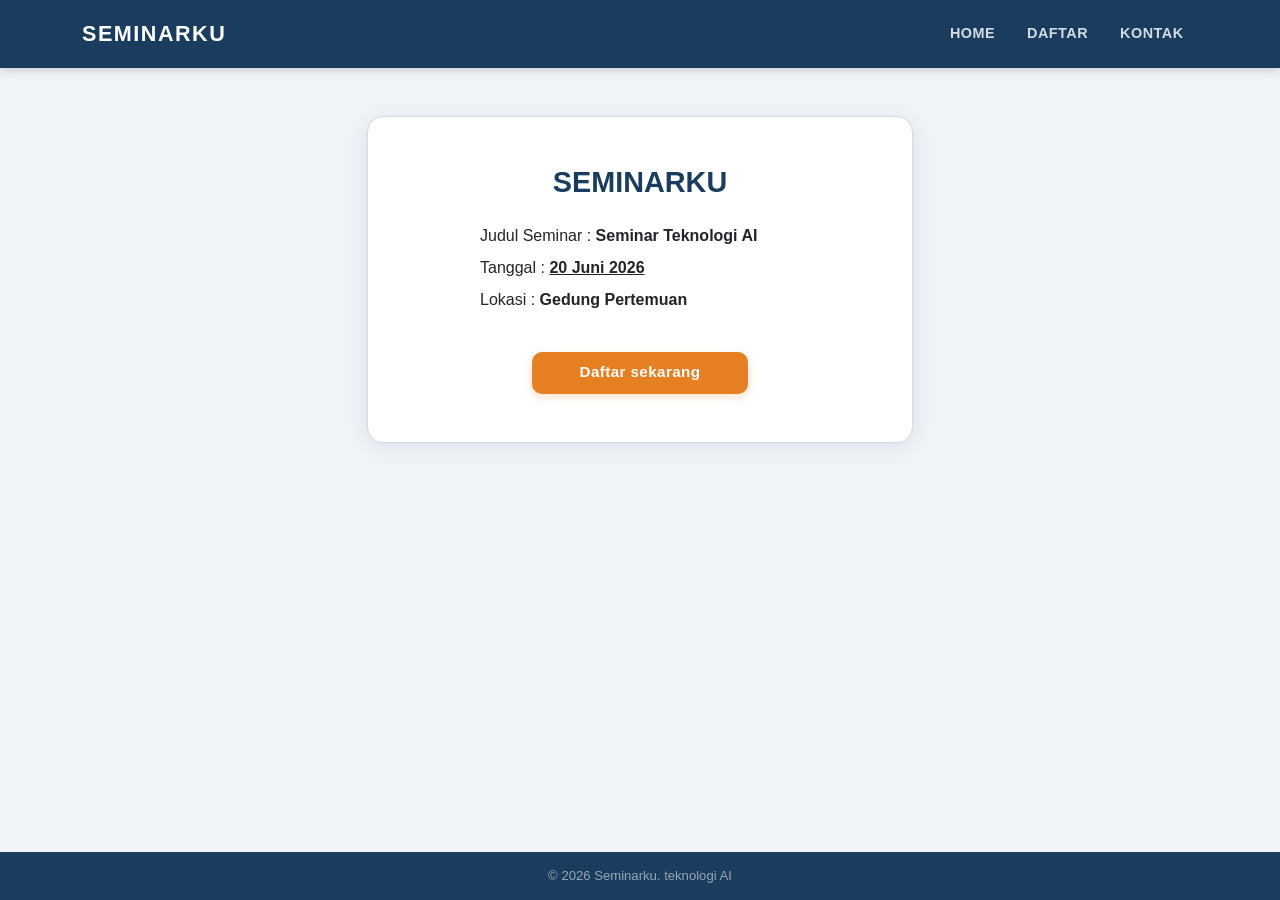
<file: index.html>
<!DOCTYPE html>
<html>
<head>
    <title>Seminarku - Halaman Utama</title>
    <link href="https://cdn.jsdelivr.net/npm/bootstrap@5.3.0/dist/css/bootstrap.min.css" rel="stylesheet">
    <link rel="stylesheet" href="project.css">
</head>
<body>

    <nav class="navbar navbar-expand-lg">
        <div class="container">
            <a class="navbar-brand" href="hal1.html">SEMINARKU</a>
            <button class="navbar-toggler" type="button" data-bs-toggle="collapse" data-bs-target="#navMenu">
                <span class="navbar-toggler-icon"></span>
            </button>
            <div class="collapse navbar-collapse" id="navMenu">
                <ul class="navbar-nav ms-auto">
                    <li class="nav-item"><a class="nav-link active" href="hal1.html">HOME</a></li>
                    <li class="nav-item"><a class="nav-link" href="daftar.html">DAFTAR</a></li>
                    <li class="nav-item"><a class="nav-link" href="kontak.html">KONTAK</a></li>
                </ul>
            </div>
        </div>
    </nav>

    <main class="container my-5">
        <div class="row justify-content-center">
            <div class="col-md-7 col-lg-6">

                <div class="card">
                    <div class="card-body text-center py-5 px-4">
                        <h1 class="fw-bold mb-4" style="font-size:1.8rem; color: var(--primary);">
                            SEMINARKU
                        </h1>

                        <div class="mb-4" style="text-align:left; max-width:320px; margin:0 auto;">
                            <p class="mb-2">Judul Seminar : <strong>Seminar Teknologi AI</strong></p>
                            <p class="mb-2">Tanggal : <strong> <U>20 Juni 2026</U></strong></p>
                            <p class="mb-2">Lokasi : <strong>Gedung Pertemuan</strong></p>
                        </div>

                        <a href="daftar.html" class="btn btn-primary-custom mt-3 px-5">
                            Daftar sekarang
                        </a>
                    </div>
                </div>

            </div>
        </div>
    </main>

    <footer class="footer">
        <div class="footer-bottom">&copy; 2026 Seminarku. teknologi AI</div>
    </footer>

    <script src="https://cdn.jsdelivr.net/npm/bootstrap@5.3.0/dist/js/bootstrap.bundle.min.js"></script>
</body>
</html>
</file>
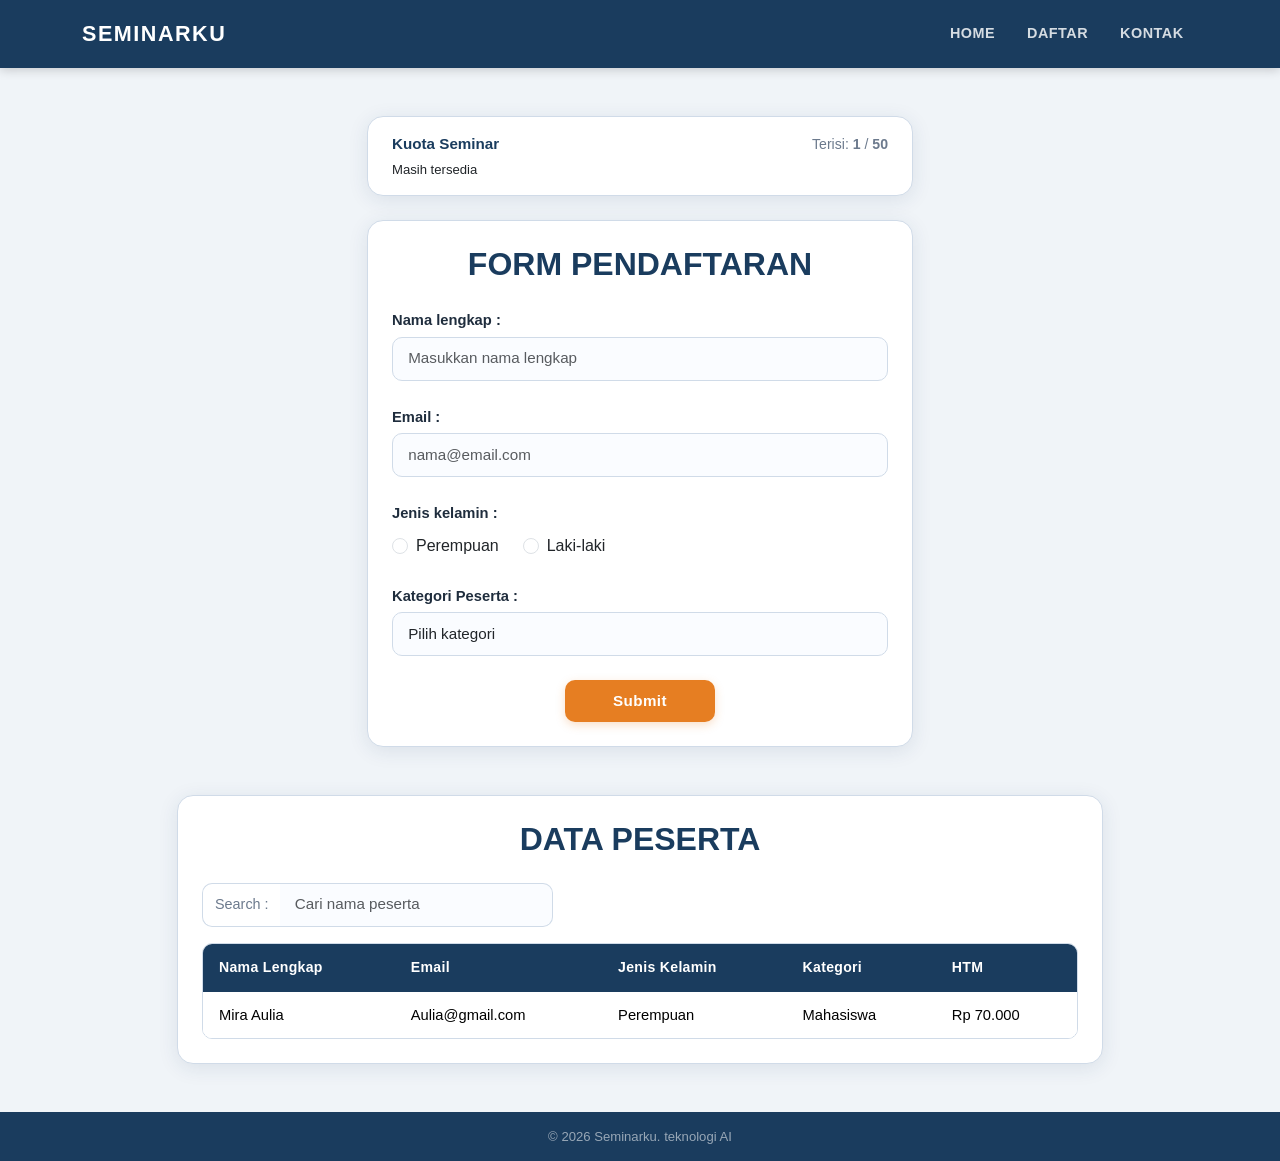
<file: daftar.html>
<!DOCTYPE html>
<html>
<head>
    <title>Seminarku - Form Pendaftaran</title>
    <link href="https://cdn.jsdelivr.net/npm/bootstrap@5.3.0/dist/css/bootstrap.min.css" rel="stylesheet">
    <link rel="stylesheet" href="project.css">
</head>
<body>

    <nav class="navbar navbar-expand-lg">
        <div class="container">
            <a class="navbar-brand" href="hal1.html">SEMINARKU</a>
            <button class="navbar-toggler" type="button" data-bs-toggle="collapse" data-bs-target="#navMenu">
                <span class="navbar-toggler-icon"></span>
            </button>
            <div class="collapse navbar-collapse" id="navMenu">
                <ul class="navbar-nav ms-auto">
                    <li class="nav-item"><a class="nav-link" href="hal1.html">HOME</a></li>
                    <li class="nav-item"><a class="nav-link active" href="daftar.html">DAFTAR</a></li>
                    <li class="nav-item"><a class="nav-link" href="kontak.html">KONTAK</a></li>
                </ul>
            </div>
        </div>
    </nav>

    <main class="container my-5">

        <div class="row justify-content-center mb-4">
            <div class="col-md-7 col-lg-6">
                <div class="card">
                    <div class="card-body px-4 py-3">
                        <div class="d-flex justify-content-between align-items-center mb-1">
                            <span class="fw-bold" style="color: var(--primary); font-size: 0.95rem;"> Kuota Seminar</span>
                            <span id="kuotaLabel" style="font-size: 0.88rem; color: var(--muted);">
                                Terisi: <strong id="kuotaTerisi">1</strong> / <strong id="kuotaMax">50</strong>
                            </span>
                        </div>
                        <div class="kuota-bar" id="kuotaBarWrapper">
                            <div class="kuota-fill" id="kuotaFill" style="width: 2%"></div>
                        </div>
                        <div id="kuotaStatus" class="mt-1" style="font-size: 0.82rem; ">
                            Masih tersedia
                        </div>
                    </div>
                </div>
            </div>
        </div>

        <div class="row justify-content-center mb-5">
            <div class="col-md-7 col-lg-6">
                <div class="card">
                    <div class="card-body px-4 py-4">
                        <h2 class="fw-bold text-center mb-4" style="color: var(--primary);">
                            FORM PENDAFTARAN
                        </h2>

                        <div id="alertKuotaPenuh" class="alert-kuota-full mb-3" style="display:none;">
                            Maaf, kuota seminar sudah penuh.
                        </div>

                        <form id="formDaftar" action="#" method="POST">
                            <div class="mb-4">
                                <label for="nama" class="form-label">Nama lengkap :</label>
                                <input type="text" class="form-control" id="nama" name="nama"
                                    placeholder="Masukkan nama lengkap" required>
                            </div>

                            <div class="mb-4">
                                <label for="email" class="form-label">Email :</label>
                                <input type="email" class="form-control" id="email" name="email"
                                    placeholder="nama@email.com" required>
                            </div>

                            <div class="mb-4">
                                <label class="form-label">Jenis kelamin :</label>
                                <div class="d-flex gap-4 mt-1">
                                    <div class="form-check">
                                        <input class="form-check-input" type="radio"
                                            name="jenis_kelamin" id="perempuan" value="perempuan">
                                        <label class="form-check-label" for="perempuan">Perempuan</label>
                                    </div>
                                    <div class="form-check">
                                        <input class="form-check-input" type="radio"
                                            name="jenis_kelamin" id="laki" value="laki-laki">
                                        <label class="form-check-label" for="laki">Laki-laki</label>
                                    </div>
                                </div>
                            </div>

                            <div class="mb-4">
                                <label for="kategori" class="form-label">Kategori Peserta :</label>
                                <select class="form-select" id="kategori" name="kategori" onchange="hitungHTM()" required>
                                    <option value="" disabled selected>Pilih kategori</option>
                                    <option value="mahasiswa">Mahasiswa</option>
                                    <option value="umum">Umum</option>
                                </select>
                            </div>
                            <div class="text-center mt-4">
                                <button type="submit" id="btnSubmit" class="btn btn-primary-custom px-5">
                                    Submit
                                </button>
                            </div>
                        </form>
                    </div>
                </div>
            </div>
        </div>

        <div class="row justify-content-center">
            <div class="col-md-10">
                <div class="card">
                    <div class="card-body px-4 py-4">
                        <h2 class="fw-bold text-center mb-4" style="color: var(--primary);">
                            DATA PESERTA
                        </h2>

                        <div class="row mb-3">
                            <div class="col-md-5">
                                <div class="input-group">
                                    <span class="input-group-text">Search :</span>
                                    <input type="text" class="form-control" id="searchInput"
                                        placeholder="Cari nama peserta" onkeyup="searchTable()">
                                </div>
                            </div>
                        </div>

                        <div class="table-responsive">
                            <div class="table-wrapper">
                                <table class="table" id="pesertaTable">
                                    <thead>
                                        <tr>
                                            <th>Nama Lengkap</th>
                                            <th>Email</th>
                                            <th>Jenis Kelamin</th>
                                            <th>Kategori</th>
                                            <th>HTM</th>
                                        </tr>
                                    </thead>
                                    <tbody id="tabelBody">
                                        <tr>
                                            <td>Mira Aulia</td>
                                            <td>Aulia@gmail.com</td>
                                            <td>Perempuan</td>
                                            <td>Mahasiswa</td>
                                            <td>Rp 70.000</td>
                                        </tr>
                                    </tbody>
                                </table>
                            </div>
                        </div>

                    </div>
                </div>
            </div>
        </div>

    </main>

    <footer class="footer">
        <div class="footer-bottom">&copy; 2026 Seminarku. teknologi AI</div>
    </footer>
    <script src="https://cdn.jsdelivr.net/npm/bootstrap@5.3.0/dist/js/bootstrap.bundle.min.js"></script>
</body>
</html>
</file>
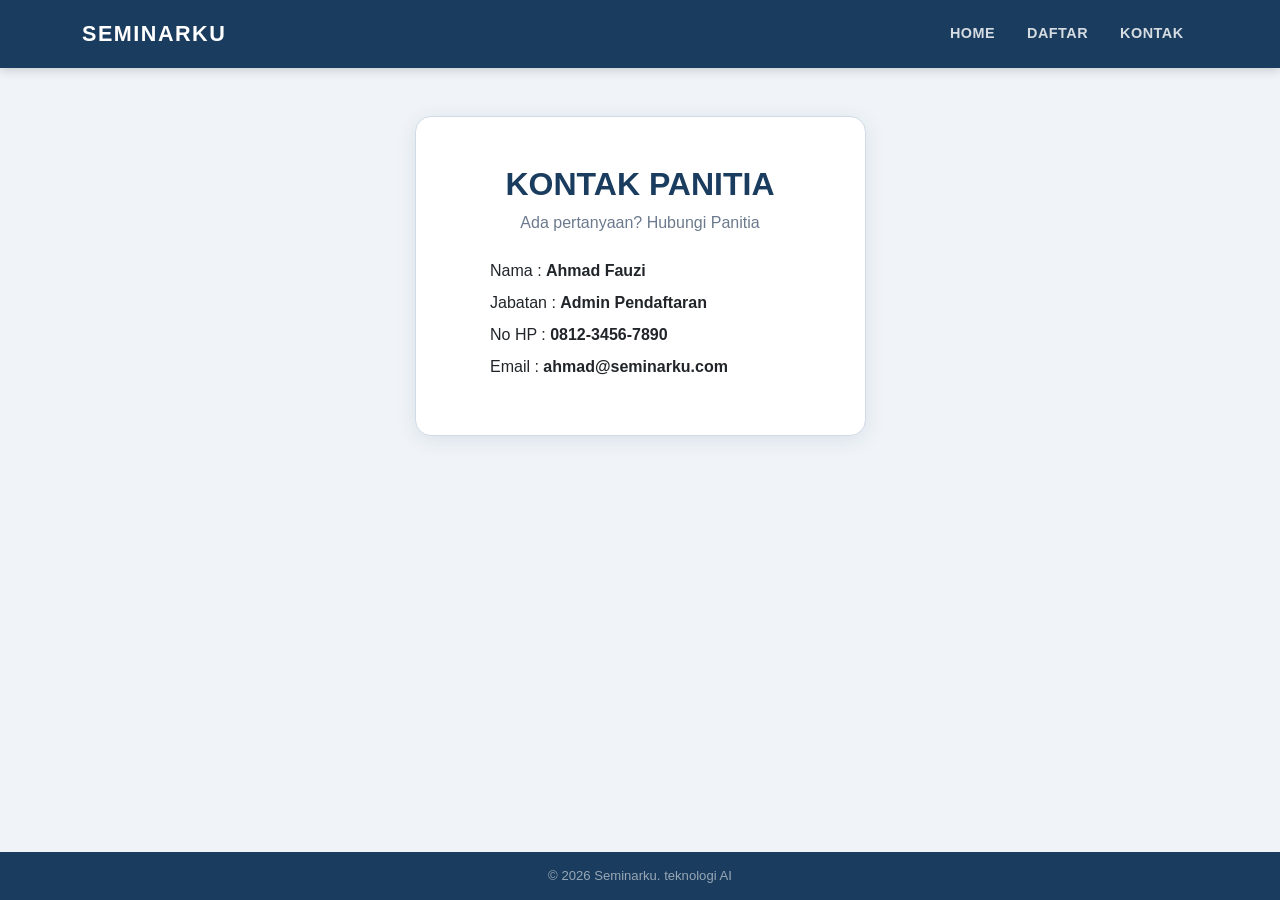
<file: kontak.html>
<!DOCTYPE html>
<html>
<head>
    <title>Seminarku - Kontak</title>
    <link href="https://cdn.jsdelivr.net/npm/bootstrap@5.3.0/dist/css/bootstrap.min.css" rel="stylesheet">
    <link rel="stylesheet" href="project.css">
</head>
<body>

    <nav class="navbar navbar-expand-lg">
        <div class="container">
            <a class="navbar-brand" href="hal1.html">SEMINARKU</a>
            <button class="navbar-toggler" type="button" data-bs-toggle="collapse" data-bs-target="#navMenu">
                <span class="navbar-toggler-icon"></span>
            </button>
            <div class="collapse navbar-collapse" id="navMenu">
                <ul class="navbar-nav ms-auto">
                    <li class="nav-item"><a class="nav-link" href="hal1.html">HOME</a></li>
                    <li class="nav-item"><a class="nav-link" href="daftar.html">DAFTAR</a></li>
                    <li class="nav-item"><a class="nav-link active" href="kontak.html">KONTAK</a></li>
                </ul>
            </div>
        </div>
    </nav>

    <main class="container my-5">
        <div class="row justify-content-center">
            <div class="col-md-7 col-lg-5">

                <div class="card">
                    <div class="card-body text-center py-5 px-4">
                        <h2 class="fw-bold mb-2" style="color: var(--primary);">KONTAK PANITIA</h2>
                        <p class="mb-4" style="color: var(--muted);">Ada pertanyaan? Hubungi Panitia</p>

                        <div style="text-align:left; max-width:300px; margin:0 auto;">
                            <p class="mb-2">Nama : <strong>Ahmad Fauzi</strong></p>
                            <p class="mb-2">Jabatan : <strong>Admin Pendaftaran</strong></p>
                            <p class="mb-2">No HP : <strong>0812-3456-7890</strong></p>
                            <p class="mb-2">Email : <strong>ahmad@seminarku.com</strong></p>
                        </div>
                    </div>
                </div>

            </div>
        </div>
    </main>

   <footer class="footer">
        <div class="footer-bottom">&copy; 2026 Seminarku. teknologi AI</div>
    </footer>

    <script src="https://cdn.jsdelivr.net/npm/bootstrap@5.3.0/dist/js/bootstrap.bundle.min.js"></script>
</body>
</html>
</file>
<file: project.css>
:root {
    --primary:       #1a3c5e;
    --accent:        #e67e22;
    --accent-hover:  #cf6d17;
    --bg:            #f0f4f8;
    --white:         #ffffff;
    --text:          #1f2d3d;
    --muted:         #6c7a8d;
    --border:        #d0dbe8;
    --radius:        16px; 
    --radius-sm:     10px;
    --shadow:        0 4px 20px rgba(26,60,94,0.10);
    --shadow-hover:  0 8px 28px rgba(26,60,94,0.18);
}

*, *::before, *::after {
    box-sizing: border-box;
}

body {
    min-height: 100vh;
    display: flex;
    flex-direction: column;
    font-family: 'Segoe UI', Tahoma, Geneva, Verdana, sans-serif;
    background-color: var(--bg);
    color: var(--text);
    margin: 0;
}

main {
    flex: 1;
}

.navbar {
    background-color: var(--primary) !important;
    padding: 0.8rem 0;
    box-shadow: 0 2px 10px rgba(0,0,0,0.18);
}

.navbar-brand {
    font-size: 1.35rem;
    font-weight: 800;
    color: var(--white) !important;
    letter-spacing: 1.5px;
}

.navbar-toggler {
    border-color: rgba(255,255,255,0.35);
}

.navbar-toggler-icon {
    filter: invert(1);
}

.nav-link {
    color: rgba(255,255,255,0.82) !important;
    font-weight: 600;
    font-size: 0.9rem;
    letter-spacing: 0.5px;
    padding: 0.45rem 0.9rem !important;
    border-radius: var(--radius-sm);
}

.navbar-nav {
    gap: 0.2rem;
}

.card {
    border: 1.5px solid var(--border);
    border-radius: var(--radius);
    background: var(--white);
    box-shadow: var(--shadow);
    transition: transform 0.2s, box-shadow 0.2s;
    overflow: hidden;
}

.card:hover {
    transform: translateY(-3px);
    box-shadow: var(--shadow-hover);
}

.btn-primary-custom {
    background-color: var(--accent);
    color: var(--white);
    border: none;
    border-radius: var(--radius-sm);
    padding: 0.6rem 2.2rem;
    font-weight: 700;
    font-size: 0.95rem;
    letter-spacing: 0.4px;
    transition: background 0.18s, transform 0.12s, box-shadow 0.18s;
    box-shadow: 0 3px 10px rgba(230,126,34,0.25);
}

.btn-primary-custom:hover {
    background-color: var(--accent-hover);
    color: var(--white);
    transform: translateY(-1px);
    box-shadow: 0 6px 16px rgba(230,126,34,0.35);
}

.form-control,
.form-select {
    border-radius: var(--radius-sm);
    border: 1.5px solid var(--border);
    padding: 0.6rem 0.95rem;
    background: #fafcff;
    transition: border-color 0.18s, box-shadow 0.18s;
    font-size: 0.95rem;
}

.form-control:focus,
.form-select:focus {
    border-color: var(--primary);
    box-shadow: 0 0 0 3px rgba(26,60,94,0.13);
    background: var(--white);
    outline: none;
}

.form-label {
    font-weight: 600;
    color: var(--text);
    font-size: 0.92rem;
    margin-bottom: 0.35rem;
}

.form-check-input:checked {
    background-color: var(--primary);
    border-color: var(--primary);
}

.input-group .input-group-text {
    background: var(--white);
    border: 1.5px solid var(--border);
    border-right: none;
    border-radius: var(--radius-sm) 0 0 var(--radius-sm);
    color: var(--muted);
    font-size: 0.9rem;
}

.input-group .form-control {
    border-left: none;
    border-radius: 0 var(--radius-sm) var(--radius-sm) 0;
}

.table-wrapper {
    border-radius: var(--radius-sm);
    overflow: hidden;
    border: 1.5px solid var(--border);
}

.table {
    margin-bottom: 0;
    background: var(--white);
}

.table thead th {
    background-color: var(--primary);
    color: var(--white);
    font-weight: 700;
    padding: 0.85rem 1rem;
    border: none;
    font-size: 0.88rem;
    letter-spacing: 0.3px;
    vertical-align: middle;
}

.table tbody td {
    padding: 0.75rem 1rem;
    border-bottom: 1px solid #eef2f7;
    font-size: 0.92rem;
    vertical-align: middle;
}

.table tbody tr:last-child td {
    border-bottom: none;
}

.table tbody tr:hover {
    background-color: #f0f5fb;
}

.footer {
    background-color: var(--primary);
    color: rgba(255,255,255,0.72);
    margin-top: auto;
}

.footer-bottom {
    padding: 0.9rem 0;
    text-align: center;
    font-size: 0.82rem;
    color: rgba(255,255,255,0.55);
}

@media (max-width: 768px) {
    .table thead th,
    .table tbody td {
        font-size: 0.8rem;
        padding: 0.6rem 0.6rem;
    }
}

@media (max-width: 576px) {
    .card-body {
        padding: 1.2rem;
    }
}
</file>
